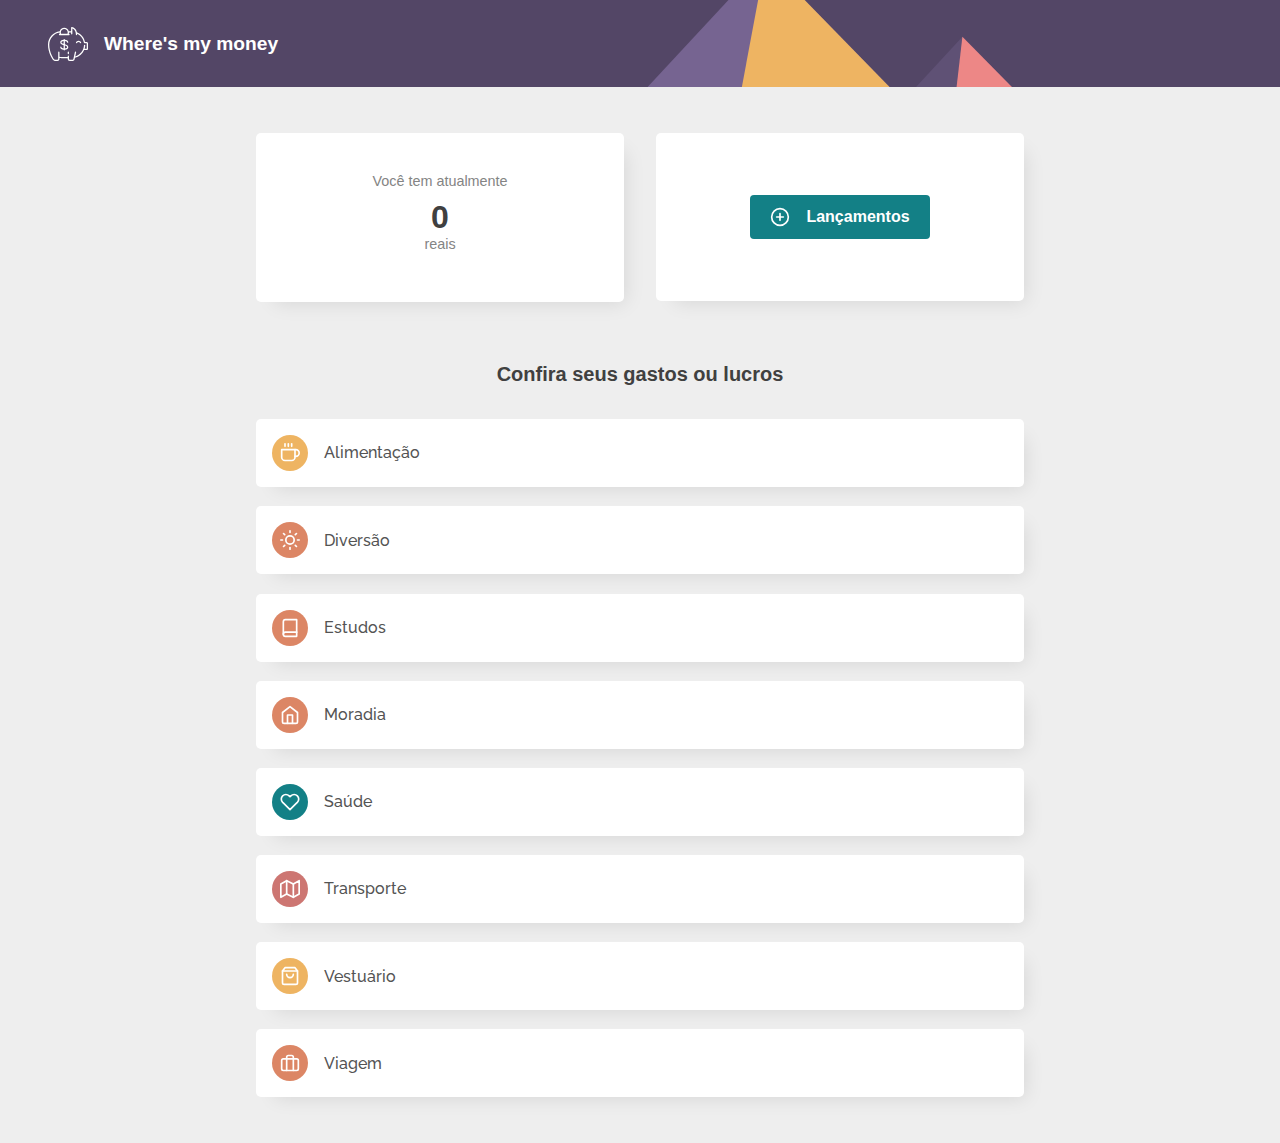
<file: index.html>
<!doctype html>
<html lang="en">

<head>
  <meta charset="UTF-8">
  <meta name="viewport"
    content="width=device-width, initial-scale=1.0, maximum-scale=1.0, minimum-scale=1.0">
  <meta http-equiv="X-UA-Compatible" content="ie=edge">
  <meta name="theme-color" content="#534666">
  <title>Where's my money</title>
  <link href="https://fonts.googleapis.com/css?family=Raleway:400,700" rel="stylesheet">
  <link rel="stylesheet" href="./src/css/app.css">
  <link rel="stylesheet" href="./src/css/primitive.css">
  <link rel="manifest" href="./manifest.json">
  <script>
    if ('serviceWorker' in navigator) {
      window.addEventListener('load', () => {
        navigator.serviceWorker.register('./sw.js')
            .then((reg) => {
              console.log('Service worker registered.', reg);
            });
      });
    }
  </script>
</head>

<body>
  <header class="main-header">
    <a href="./index.html">
      <svg id="circle" height="40" width="40" xmlns="http://www.w3.org/2000/svg"
        xmlns:xlink="http://www.w3.org/1999/xlink">
        <image x="0" y="0" height="40" width="40" xlink:href="./src/images/icons/svg/logo.svg" />
      </svg>
      <h4>Where's my money</h4>
    </a>
  </header>
  <div class="small-container">
    <div class="head-info flex-row">
      <div class="flex-small">
        <div class="card">
          <div class="payment vertical-center direction-col full-width">
            <h1><span>Você tem atualmente</span><b id="total-value">00,00</b><span>reais</span></h1>
          </div>
        </div>
      </div>
      <div class="flex-small">
        <div class="card">
          <a class="button" href="./addNew.html">
            <svg id="circle" height="20" width="20" xmlns="http://www.w3.org/2000/svg"
              xmlns:xlink="http://www.w3.org/1999/xlink">
              <image x="0" y="0" height="20" width="20" xlink:href="./src/images/icons/svg/plus-circle.svg" />
            </svg>
            Lançamentos</a>
        </div>
      </div>
    </div>
    <h5 class="text-center">Confira seus gastos ou lucros</h5>
    <div class="cards">
      <div class="vertical-center">
        <a href="./category.html#alimentacao" class="card">
          <div class="btn-type">
            <svg id="circle" height="20" width="20" xmlns="http://www.w3.org/2000/svg"
              xmlns:xlink="http://www.w3.org/1999/xlink">
              <image x="0" y="0" height="20" width="20" xlink:href="./src/images/icons/svg/alimentacao.svg" />
            </svg>
          </div>
          Alimentação
        </a>
      </div>
      <div class="vertical-center">
        <a href="./category.html#diversao" class="card">
          <div class="btn-type">
            <svg id="circle" height="20" width="20" xmlns="http://www.w3.org/2000/svg"
              xmlns:xlink="http://www.w3.org/1999/xlink">
              <image x="0" y="0" height="20" width="20" xlink:href="./src/images/icons/svg/diversao.svg" />
            </svg>
          </div>
          Diversão
        </a>
      </div>
      <div class="vertical-center">
        <a href="./category.html#estudos" class="card">
          <div class="btn-type">
            <svg id="circle" height="20" width="20" xmlns="http://www.w3.org/2000/svg"
              xmlns:xlink="http://www.w3.org/1999/xlink">
              <image x="0" y="0" height="20" width="20" xlink:href="./src/images/icons/svg/estudos.svg" />
            </svg>
          </div>
          Estudos
        </a></div>
      <div class="vertical-center">
        <a href="./category.html#moradia" class="card">
          <div class="btn-type">
            <svg id="circle" height="20" width="20" xmlns="http://www.w3.org/2000/svg"
              xmlns:xlink="http://www.w3.org/1999/xlink">
              <image x="0" y="0" height="20" width="20" xlink:href="./src/images/icons/svg/moradia.svg" />
            </svg>
          </div>
          Moradia
        </a></div>
      <div class="vertical-center">
        <a href="./category.html#saude" class="card">
          <div class="btn-type">
            <svg id="circle" height="20" width="20" xmlns="http://www.w3.org/2000/svg"
              xmlns:xlink="http://www.w3.org/1999/xlink">
              <image x="0" y="0" height="20" width="20" xlink:href="./src/images/icons/svg/saude.svg" />
            </svg>
          </div>
          Saúde
        </a></div>
      <div class="vertical-center">
        <a href="./category.html#transporte" class="card">
          <div class="btn-type">
            <svg id="circle" height="20" width="20" xmlns="http://www.w3.org/2000/svg"
              xmlns:xlink="http://www.w3.org/1999/xlink">
              <image x="0" y="0" height="20" width="20" xlink:href="./src/images/icons/svg/transporte.svg" />
            </svg>
          </div>
          Transporte
        </a></div>
      <div class="vertical-center">
        <a href="./category.html#vestuario" class="card">
          <div class="btn-type">
            <svg id="circle" height="20" width="20" xmlns="http://www.w3.org/2000/svg"
              xmlns:xlink="http://www.w3.org/1999/xlink">
              <image x="0" y="0" height="20" width="20" xlink:href="./src/images/icons/svg/vestuario.svg" />
            </svg>
          </div>
          Vestuário
        </a></div>
      <div class="vertical-center">
        <a href="./category.html#viagem" class="card">
          <div class="btn-type">
            <svg id="circle" height="20" width="20" xmlns="http://www.w3.org/2000/svg"
              xmlns:xlink="http://www.w3.org/1999/xlink">
              <image x="0" y="0" height="20" width="20" xlink:href="./src/images/icons/svg/viagem.svg" />
            </svg>
          </div>
          Viagem
        </a></div>
    </div>
  </div>
  <script src="./src/js/scriptHome.js"></script>
</body>

</html>
</file>
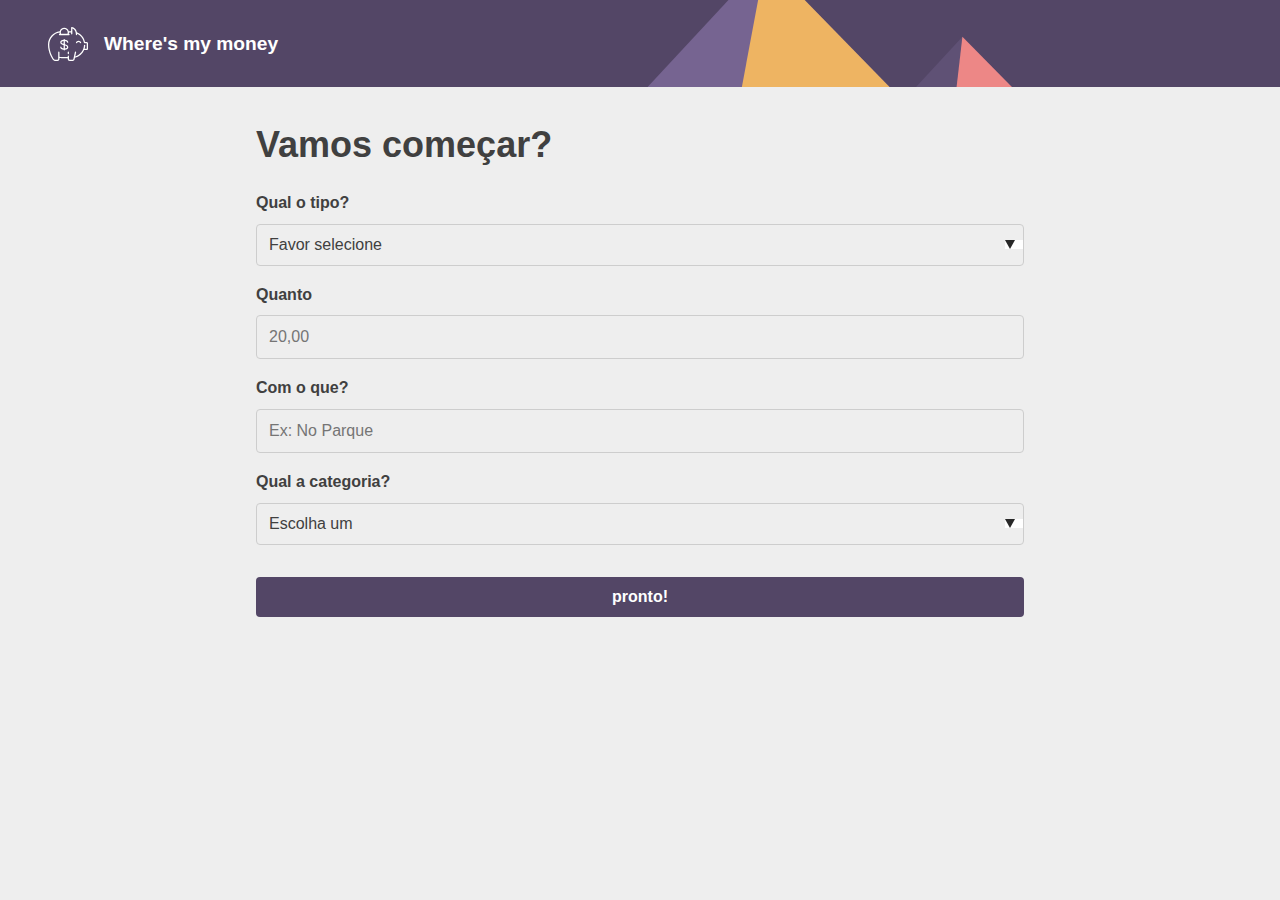
<file: addNew.html>
<!doctype html>
<html lang="en">

<head>
  <meta charset="UTF-8">
  <meta name="viewport"
    content="width=device-width, user-scalable=no, initial-scale=1.0, maximum-scale=1.0, minimum-scale=1.0">
  <meta http-equiv="X-UA-Compatible" content="ie=edge">
  <title>Where's my money - Novo lançamento</title>
  <link href="https://fonts.googleapis.com/css?family=Raleway:400,700" rel="stylesheet">
  <link rel="stylesheet" href="./src/css/app.css">
  <link rel="stylesheet" href="./src/css/primitive.css">
  <link rel="manifest" href="./manifest.json">
</head>

<body>
  <header class="main-header">
    <a href="./index.html">
      <svg id="circle" height="40" width="40" xmlns="http://www.w3.org/2000/svg"
        xmlns:xlink="http://www.w3.org/1999/xlink">
        <image x="0" y="0" height="40" width="40" xlink:href="./src/images/icons/svg/logo.svg" />
      </svg>
      <h4>Where's my money</h4>
    </a>
  </header>
  <div class="small-container">
    <h1>Vamos começar?</h1>

    <form id="form-add" name="form-add">
      <label for="type">Qual o tipo?</label>
      <select id="type">
        <option disabled selected>Favor selecione</option>
        <option value="lucro">Lucro</option>
        <option value="despesa">Despesa</option>
      </select>
      <label for="value">Quanto</label>
      <input id="value" type="number" placeholder="20,00">
      <label for="description">Com o que?</label>
      <input id="description" type="text" placeholder="Ex: No Parque">
      <label for="category">Qual a categoria?</label>
      <select id="category">
        <option disabled selected>Escolha um</option>
        <option value="alimentacao">Alimentação</option>
        <option value="diversao">Diversão</option>
        <option value="estudos">Estudos</option>
        <option value="moradia">Moradia</option>
        <option value="saude">Saúde</option>
        <option value="transporte">Transporte</option>
        <option value="vestuario">Vestuário</option>
        <option value="viagem">Viagem</option>
      </select>
      <input type="submit" value="pronto!" class="full-button">
    </form>
  </div>

  <script src="./src/js/scriptAdd.js"></script>
</body>

</html>
</file>
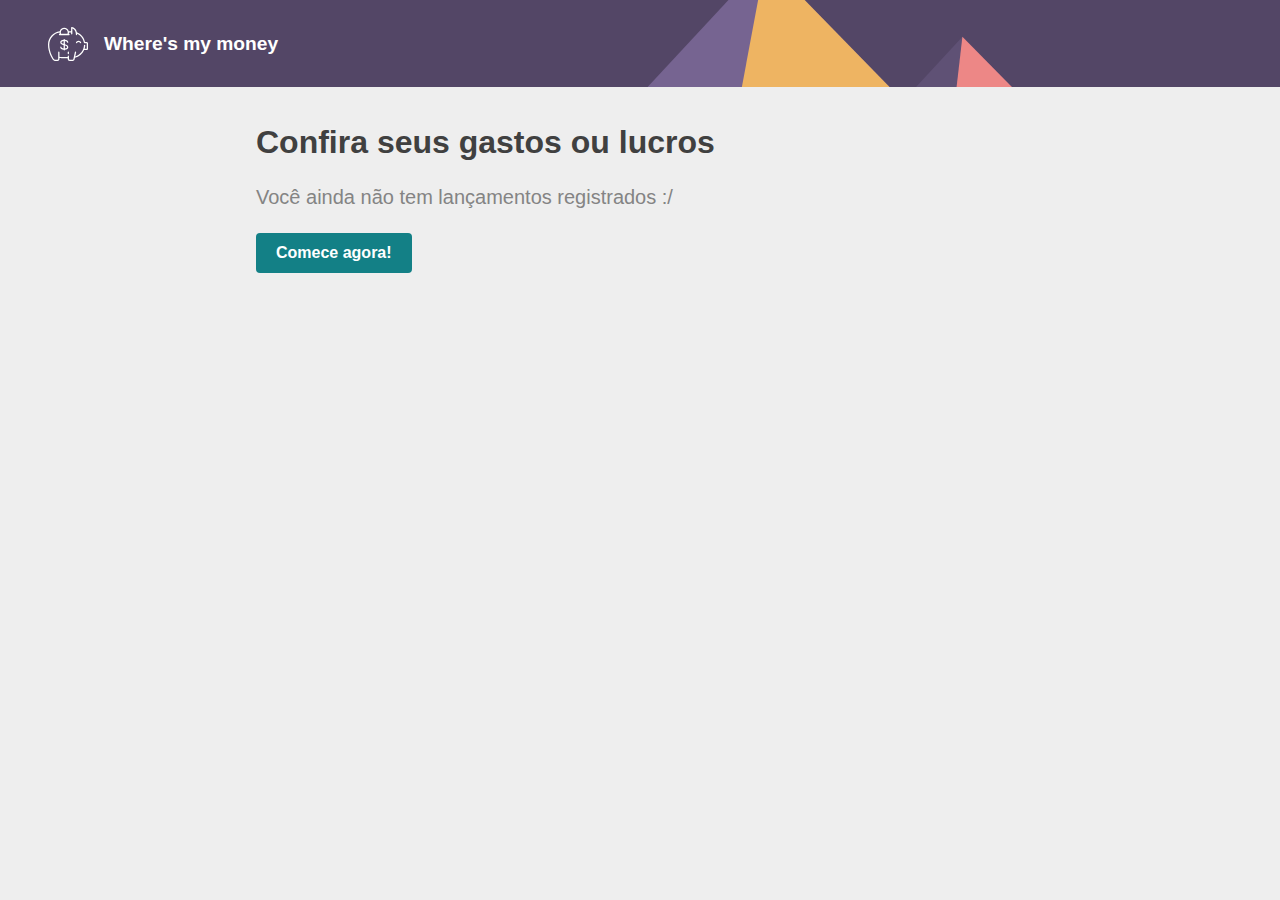
<file: category.html>
<!doctype html>
<html lang="en">

<head>
  <meta charset="UTF-8">
  <meta name="viewport"
    content="width=device-width, user-scalable=no, initial-scale=1.0, maximum-scale=1.0, minimum-scale=1.0">
  <meta http-equiv="X-UA-Compatible" content="ie=edge">
  <title>Where's my money - Meus lançamentos</title>
  <link href="https://fonts.googleapis.com/css?family=Raleway:400,700" rel="stylesheet">
  <link rel="stylesheet" href="./src/css/app.css">
  <link rel="stylesheet" href="./src/css/primitive.css">
  <link rel="manifest" href="./manifest.json">
</head>

<body>
  <header class="main-header">
    <a href="./index.html">
      <svg id="circle" height="40" width="40" xmlns="http://www.w3.org/2000/svg"
        xmlns:xlink="http://www.w3.org/1999/xlink">
        <image x="0" y="0" height="40" width="40" xlink:href="./src/images/icons/svg/logo.svg" />
      </svg>
      <h4>Where's my money</h4>
    </a>
  </header>
  <div class="small-container" id="content-category">
    <h2>Confira seus gastos ou lucros</h2>
    <form>
      <table id="table-all">
        <thead>
          <tr>
            <th></th>
            <th>Tipo</th>
            <th>Valor</th>
            <th>Descrição</th>
          </tr>
        </thead>
        <tbody>
        </tbody>
      </table>
    </form>

    <button>Limpar todos</button>
  </div>
  <script src="./src/js/scripts.js"></script>
</body>

</html>
</file>
<file: src/css/app.css>
/*
peach: #DC8665
moonlight: #138086
dawn: #534666
SunDown: #CD7672
sunLight: #EEB462
*/
body,
html {
  margin: 0;
  font-family: "Raleway", sans-serif;
  background: #eee !important;
}

input[type=submit] {
  background: #534666;
  border: none;
  margin-top: 2rem;
}
input[type=submit]:hover {
  background: #138086;
  border: none;
}


.main-header {
  width: 100%;
  padding: 0.5rem 3rem;
  text-align: center;
  background-color: #534666;
  background-image: url("data:image/svg+xml,%3Csvg xmlns='http://www.w3.org/2000/svg' viewBox='0 0 1600 900'%3E%3Cpolygon fill='%23766491' points='957 450 539 900 1396 900'/%3E%3Cpolygon fill='%23eeb462' points='957 450 872.9 900 1396 900'/%3E%3Cpolygon fill='%236a5a83' points='-60 900 398 662 816 900'/%3E%3Cpolygon fill='%23f69a71' points='337 900 398 662 816 900'/%3E%3Cpolygon fill='%235f5175' points='1203 546 1552 900 876 900'/%3E%3Cpolygon fill='%23ed8786' points='1203 546 1552 900 1162 900'/%3E%3Cpolygon fill='%23544767' points='641 695 886 900 367 900'/%3E%3Cpolygon fill='%23d67b9a' points='587 900 641 695 886 900'/%3E%3Cpolygon fill='%23493e5a' points='1710 900 1401 632 1096 900'/%3E%3Cpolygon fill='%23b376a6' points='1710 900 1401 632 1365 900'/%3E%3Cpolygon fill='%233e354d' points='1210 900 971 687 725 900'/%3E%3Cpolygon fill='%238974a8' points='943 900 1210 900 971 687'/%3E%3C/svg%3E");
  background-size: cover;
  background-position-y: 20rem;
  margin-bottom: 36px;
  display: -webkit-box;
  display: -moz-box;
  display: -ms-flexbox;
  display: -webkit-flex;
  display: flex;
  align-items: center;
  flex-direction: row;
  justify-content: flex-start;
}

.main-header a {
  display: -webkit-box;
  display: -moz-box;
  display: -ms-flexbox;
  display: -webkit-flex;
  display: flex;
  align-items: center;
  flex-direction: row;
  justify-content: flex-start;
}

.main-header a:hover {
  text-decoration: none;
}

.main-header h1 {
  font-size: 2em;
  margin: 0;
  color: white;
}

.main-header h4 {
  font-size: 1.2rem;
  color: #fff;
  font-weight: 600;
  margin-left: 1rem !important;
}

.card {
  border: 0px solid #ccc;
  -webkit-box-shadow: 10px 10px 19px -9px rgba(0, 0, 0, 0.10);
  -moz-box-shadow: 10px 10px 19px -9px rgba(0, 0, 0, 0.10);
  box-shadow: 10px 10px 19px -9px rgba(0, 0, 0, 0.10);
  background: #fff;
  width: 100%;
  padding: 1rem;
  margin: 0.6rem auto;
  cursor: pointer;
  border-radius: 5px;
  display: -webkit-box;
  display: -moz-box;
  display: -ms-flexbox;
  display: -webkit-flex;
  display: flex;
  align-items: center;
  justify-content: flex-start;
}

.card:hover {
  background: #EEB462;
}

.cards a {
  color: #545454;
  font-weight: 500;
}

.cards a:hover {
  color: #fff;
  text-decoration: none;
}

.btn-type {
  margin-right: 1rem;
  display: -webkit-box;
  display: -moz-box;
  display: -ms-flexbox;
  display: -webkit-flex;
  display: flex;
  align-items: center;
  justify-content: flex-start;
  background-color: #DC8665;
  padding: 0.5rem;
  border-radius: 3rem;
}

div:nth-child(4n+1) .btn-type {
  background-color: #138086;
}

div:nth-child(5n+1) .btn-type {
  background-color: #CD7672;
}

div:nth-child(6n+1) .btn-type {
  background-color: #EEB462;
}

.card__image img {
  max-width: 100%;
}

.card__content,
.card__details {
  padding: 0 5%;
  transition: opacity 0.3s ease-out;
}

.card__details {
  display: none;
  opacity: 0;
}

.direction-col {
  flex-direction: column;
}

.full-width {
  width: 100%;
}

.payment h1 {
  font-size: 2rem;
  text-align: center;
}

.payment h1 span{
  font-size: 0.9rem;
  display: block;
  font-weight: lighter;
  color: #848484;
  padding-bottom: 0.5rem;
}

.head-info .card {
  min-height: 168px;
  margin-bottom: 36px;
  display: -webkit-box;
  display: -moz-box;
  display: -ms-flexbox;
  display: -webkit-flex;
  display: flex;
  align-items: center;
  flex-direction: row;
  justify-content: center;
}

.head-info .card:hover {
  background: #f9f9f9;
}

.head-info .card .button {
  margin: 0;
  display: -webkit-box;
  display: -moz-box;
  display: -ms-flexbox;
  display: -webkit-flex;
  display: flex;
  align-items: center;
  flex-direction: row;
  justify-content: center;
  background: #138086;
  border: 0;
}

.head-info .card .button svg{
  margin-right: 1rem;
}

.small-container{
  margin-bottom: 36px;
}

.category-table {
  width: auto;
  margin-right: 1rem;
  display: -webkit-box;
  display: -moz-box;
  display: -ms-flexbox;
  display: -webkit-flex;
  display: flex;
  align-items: center;
  justify-content: flex-start;
  background-color: #eeb462;
  padding: 0.5rem;
  border-radius: 3rem;
}

td:first-child{
  width: 30px;
}
</file>
<file: src/css/primitive.css>
/*! Primitive
  by Tania Rascia */
/*! normalize.css v3.0.3 | MIT License | github.com/necolas/normalize.css */html{-ms-text-size-adjust:100%;-webkit-text-size-adjust:100%}body{margin:0}article,aside,details,figcaption,figure,footer,header,main,menu,nav,section,summary{display:block}audio,canvas,progress,video{display:inline-block;vertical-align:baseline}audio:not([controls]){display:none;height:0}[hidden],template{display:none}a:active,a:hover{outline:0}b,strong{font-weight:700}sub,sup{font-size:75%;line-height:0;position:relative;vertical-align:baseline}sup{top:-.5em}sub{bottom:-.25em}img{border:0}svg:not(:root){overflow:hidden}hr{box-sizing:content-box}pre{overflow:auto}button[disabled],html input[disabled]{cursor:default}button::-moz-focus-inner,input::-moz-focus-inner{border:0;padding:0}html{box-sizing:border-box}*,:after,:before{box-sizing:inherit}figure{margin:0}html{-webkit-font-smoothing:antialiased;-moz-osx-font-smoothing:grayscale;font:normal normal normal 1rem/1.6 -apple-system,BlinkMacSystemFont,Helvetica Neue,Helvetica,Arial,sans-serif;font-size:1rem}body{color:#404040;background:#fff;font-size:1rem}dl,ol,p,table,ul{margin:0 0 1.5rem}ol li ol,ul li ul{margin-bottom:0}h1,h2,h3,h4,h5{font-weight:600;font-family:-apple-system,BlinkMacSystemFont,Helvetica Neue,Helvetica,Arial,sans-serif;line-height:1.2;color:#404040}h1,h1:not(:first-child),h2,h2:not(:first-child),h3,h3:not(:first-child),h4,h4:not(:first-child),h5,h5:not(:first-child){margin:1.5rem 0}h1:not(:first-child),h2:not(:first-child),h3:not(:first-child){margin-top:2rem}h1{font-size:1.75rem}h2{font-size:1.5rem}h3{font-size:1.25rem}h4{font-size:1.1rem}h5{font-size:1rem}@media (min-width:600px){h1:not(:first-child),h2:not(:first-child),h3:not(:first-child){margin-top:2.5rem}h1{font-size:2.25rem}h2{font-size:2rem}h3{font-size:1.75rem}h4{font-size:1.5rem}h5{font-size:1.25rem}}a{color:#0366ee;text-decoration:none}a:active,a:focus,a:hover{color:#0246a2;text-decoration:underline}mark{background:#ffeea8;padding:0 .2rem}blockquote{margin:0 0 1.5rem;border-left:16px solid #f0f0f0;padding:0 1.5rem;font-size:1.5rem}blockquote cite{display:block;margin-top:1.5rem;font-size:1rem;text-align:right}pre{border:0;border-radius:4px;background:transparent;padding:1rem;-moz-tab-size:2;-o-tab-size:2;tab-size:2;color:#404040;font-size:14px;margin:0 0 1.5rem}pre,pre code{font-family:Menlo,monospace}pre code{line-height:1.2}kbd{background-color:#f7f7f7;border:1px solid #ccc;border-radius:3px;box-shadow:0 1px 0 rgba(0,0,0,.2),inset 0 0 0 2px #fff;color:#333;display:inline-block;font-family:Helvetica,Arial,sans-serif;font-size:13px;line-height:1.4;margin:0 .1em;padding:.1em .6em;text-shadow:0 1px 0 #fff}:not(pre)>code{color:#404040;background:transparent;font-family:Menlo,monospace;font-size:14px;padding:0 .2rem;border:1px solid #dedede;border-radius:4px}hr{height:0;border:0;border-top:1px solid #dedede}dt{font-weight:600}dd{margin-bottom:.5rem}.full-container{max-width:100%;padding:0 1rem}.container,.medium-container,.small-container{max-width:1200px;padding:0 1rem;margin-left:auto;margin-right:auto}.small-container{max-width:800px}.medium-container{max-width:1000px}.content-section{padding:30px 0}@media (min-width:600px){.content-section{padding:60px 0}}.flex-large,.flex-small{padding-left:1rem;padding-right:1rem}.flex-row{margin-left:-1rem;margin-right:-1rem;display:-webkit-box;display:-ms-flexbox;display:flex;-webkit-box-orient:horizontal;-webkit-box-direction:normal;-ms-flex-direction:row;flex-direction:row;-ms-flex-wrap:wrap;flex-wrap:wrap}.flex-large,.flex-small{-ms-flex-preferred-size:100%;flex-basis:100%;margin-bottom:1rem}@media (min-width:600px){.flex-small{-webkit-box-flex:1;-ms-flex:1 1 0px;flex:1 1 0;margin-bottom:0}}@media (min-width:1000px){.flex-large{-webkit-box-flex:1;-ms-flex:1 1 0px;flex:1 1 0;margin-bottom:0}}.clearfix:after,.clearfix:before{content:" ";display:block}.clearfix:after{clear:both}.text-left{text-align:left}.text-right{text-align:right}.text-center{text-align:center}.text-justify{text-align:justify}.block{display:block}.inline-block{display:inline-block}.inline{display:inline}.vertical-center{display:-webkit-box;display:-ms-flexbox;display:flex;-webkit-box-align:center;-ms-flex-align:center;align-items:center;-webkit-box-pack:center;-ms-flex-pack:center;justify-content:center}.responsive-image{max-width:100%;height:auto}.show{display:block!important}.hide{display:none!important}.invisible{visibility:hidden}.float-left{float:left}.float-right{float:right}.no-padding-top{padding-top:0}.no-padding-bottom{padding-bottom:0}.padding-top{padding-top:2rem}.padding-bottom{padding-bottom:2rem}.no-margin-top{margin-top:0}.no-margin-bottom{margin-bottom:0}.margin-top{margin-top:2rem}.margin-bottom{margin-bottom:2rem}.alternate-background{background:#fafafa;color:#404040}.screen-reader-text{clip:rect(1px,1px,1px,1px);position:absolute!important;height:1px;width:1px;overflow:hidden}.button,[type=button],[type=reset],[type=submit],a.button,button{-webkit-appearance:none;display:inline-block;border:1px solid #0366ee;border-radius:4px;background:#0366ee;color:#fff;font-weight:600;font-family:-apple-system,BlinkMacSystemFont,Helvetica Neue,Helvetica,Arial,sans-serif;font-size:1rem;text-transform:none;padding:.75rem 1.25rem;margin:0 0 .5rem;vertical-align:middle;text-align:center;cursor:pointer;text-decoration:none;line-height:1}.button:active,.button:focus,.button:hover,[type=button]:active,[type=button]:focus,[type=button]:hover,[type=reset]:active,[type=reset]:focus,[type=reset]:hover,[type=submit]:active,[type=submit]:focus,[type=submit]:hover,a.button:active,a.button:focus,a.button:hover,button:active,button:focus,button:hover{border:1px solid #0250bc;background:#0250bc;color:#fff;text-decoration:none}.button::-moz-focus-inner,[type=button]::-moz-focus-inner,[type=reset]::-moz-focus-inner,[type=submit]::-moz-focus-inner,a.button::-moz-focus-inner,button::-moz-focus-inner{border:0;padding:0}.accent-button,a.accent-button{color:#fff;border:1px solid #fcb42a;background:#fcb42a}.accent-button:active,.accent-button:focus,.accent-button:hover,a.accent-button:active,a.accent-button:focus,a.accent-button:hover{color:#fff;border:1px solid #f09f03;background:#f09f03}.muted-button,a.muted-button{background:transparent;border:1px solid #cdcdcd;color:#4e4e4e}.muted-button:active,.muted-button:focus,.muted-button:hover,a.muted-button:active,a.muted-button:focus,a.muted-button:hover{color:#4e4e4e;border:1px solid #818181;background:transparent}.round-button,a.round-button{border-radius:40px}.square-button,a.square-button{border-radius:0}.full-button,a.full-button{display:block;width:100%}[type=color],[type=date],[type=datetime-local],[type=datetime],[type=email],[type=month],[type=number],[type=password],[type=search],[type=tel],[type=text],[type=time],[type=url],[type=week],select,textarea{display:block;border:1px solid #cdcdcd;border-radius:4px;padding:.75rem;outline:none;background:transparent;margin-bottom:.5rem;font-size:1rem;width:100%;max-width:100%;line-height:1}[type=color]:hover,[type=date]:hover,[type=datetime-local]:hover,[type=datetime]:hover,[type=email]:hover,[type=month]:hover,[type=number]:hover,[type=password]:hover,[type=search]:hover,[type=tel]:hover,[type=text]:hover,[type=time]:hover,[type=url]:hover,[type=week]:hover,select:hover,textarea:hover{border:1px solid #b4b4b4}[type=color]:active,[type=color]:focus,[type=date]:active,[type=date]:focus,[type=datetime-local]:active,[type=datetime-local]:focus,[type=datetime]:active,[type=datetime]:focus,[type=email]:active,[type=email]:focus,[type=month]:active,[type=month]:focus,[type=number]:active,[type=number]:focus,[type=password]:active,[type=password]:focus,[type=search]:active,[type=search]:focus,[type=tel]:active,[type=tel]:focus,[type=text]:active,[type=text]:focus,[type=time]:active,[type=time]:focus,[type=url]:active,[type=url]:focus,[type=week]:active,[type=week]:focus,select:active,select:focus,textarea:active,textarea:focus{border:1px solid #0366ee;box-shadow:inset 0 1px 1px rgba(0,0,0,.1),0 0 6px #8cbcfe}textarea{overflow:auto;height:auto}fieldset{border:1px solid #dedede;border-radius:4px;padding:1rem;margin:1.5rem 0}legend{padding:0 .5rem;font-weight:600}select{color:#404040;-webkit-appearance:none;-moz-appearance:none;background:url([data-uri]) 100% no-repeat;line-height:1}select::-ms-expand{display:none}[type=range]{width:100%}label{font-weight:600;max-width:100%;display:block;margin:1rem 0 .5rem}@media (min-width:600px){.split-form label{text-align:right;padding:0 .5rem;margin-bottom:1rem}}input.has-error,input.has-error:active,input.has-error:focus,input.has-error:hover,select.has-error,select.has-error:active,select.has-error:focus,select.has-error:hover,textarea.has-error,textarea.has-error:active,textarea.has-error:focus,textarea.has-error:hover{border:1px solid #d33c40;box-shadow:inset 0 1px 1px rgba(0,0,0,.1),0 0 6px #f4cecf}:-moz-placeholder,:-ms-input-placeholder,::-moz-placeholder,::-webkit-input-placeholder{color:#9a9a9a}table{border-collapse:collapse;border-spacing:0;width:100%;max-width:100%}thead th{border-bottom:2px solid #dedede}tfoot th{border-top:2px solid #dedede}td{border-bottom:1px solid #dedede}td,th{text-align:left;padding:.5rem}caption{padding:1rem 0;caption-side:bottom;color:#ababab}.striped-table tbody tr:nth-child(odd){background-color:#f8f8f8}.contain-table{overflow-x:auto}@media (min-width:600px){.contain-table{width:100%}}
/*# sourceMappingURL=main.css.map */
</file>
